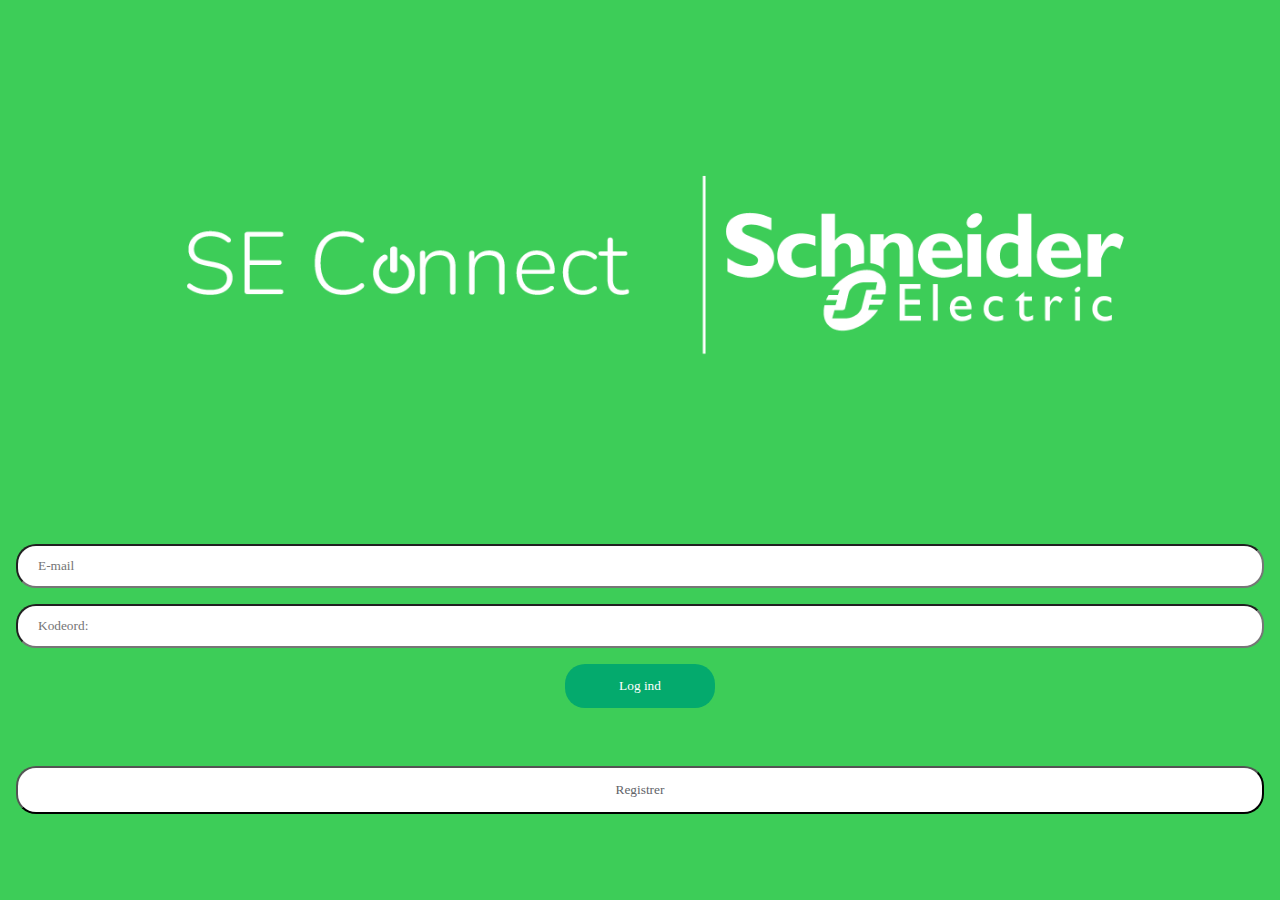
<file: login.html>
<!DOCTYPE html>
<html lang="da">
<head>
    <meta charset="UTF-8">
    <meta name="viewport" content="width=device-width, initial-scale=1.0">
    <title>Login</title>
    <script src="JS/login.js" defer></script>
    <link rel="stylesheet" href="styles.css">
</head>
<body class="login-body">
    <form id="loginForm">
        <div class="login-page">
            <div class="imgcontainer">
                <img src="billede/logo.png" alt="Schneider electrics logo" class="logo">
            </div>
            <div class="container2">
                <input type="text" placeholder="E-mail" id="email" required>
                <input type="password" placeholder="Kodeord:" id="password" required>
                <button type="button" class="log" onclick="validateLogin()">Log ind</button>
                <button type="button" class="reg" onclick="registerAlert()">Registrer</button>
            </div>
        </div>
    </form>
</body>
</html>
</file>
<file: styles.css>
* {
  box-sizing: border-box;
  padding: 0;
  font-family: Arial Rounded MT;
}

* {
  box-sizing: border-box;
  padding: 0;
  margin: 0;
}

/* header */
header {
  background-color: #3DCD58;
}

/* styling af søgefunktion*/
form.example input[type=text] {
  padding: 10px;
  font-size: 15px;
  border:#707070;
  border-radius: 50px;
  float: left;
  width: 80%;
  background: #f1f1f1;
}

/* Style the submit button */
form.example button {
  float: left;
  width: 20%;
  padding: 5px;
  background-color: transparent;
  color: white;
  font-size: 30px;
  border:#3DCD58;
  cursor: pointer;
}


form.example::after {
  content: "";
  clear: both;
  display: table;
}

.container {
  display: flex;
  justify-content: space-between;
  align-items: center;
  padding: 20px;
  background-color: #3DCD58;
}

.menu {
  list-style-type: none;
  padding: 0;
  margin: 0;
}

.menu li {
  display: inline;
}

.menu li a {
  padding: 5px;
  text-decoration: none;
  color: #7A7A79;
}

.sidebar {
  height: 100%;
  width: 0;
  position: fixed; 
  z-index: 1;
  top: 0;
  left: 0;
  background-color: #00952F;
  overflow-x: hidden;
  padding-top: 60px;
  transition: 0.5s;
}

.sidebar a {
  padding: 10px;
  text-decoration: none;
  font-size: 25px;
  color: white;
  display: block;
  transition: 0.3s;
}

.sidebar a:hover {
  color: #f1f1f1;
  
}

.closebtn {
  position: absolute; 
  top: 0;
  right: 25px; 
  font-size: 36px;
  margin-left: 50px;
}

.openbtn {
  font-size: 45px;
  cursor: pointer;
  background-color: #3DCD58;
  color: white;
  padding: 10px 15px;
  border: none;
}

.openbtn:hover {
  background-color: #3DCD58;
}

.search-btn {
  font-size: 20px;
  font-family: Arial Rounded MT;
  cursor: pointer;
  background-color: #009530;
  color: white;
  padding: 10px 15px;
  border: none;
}

.search-btn:hover {
  background-color: #3DCD58;
}




/*styling for container buttons */
.main {
  display: flex;
  flex-direction: column; 
  gap: 5px;
  margin: 14px;
}

.main .main-btn {
  font-size: 25px;
  font-family: Arial Rounded MT;
  color: white;
  text-align: center;
  padding: 25px;
  border-radius: 20px;
  background-color: #009530;
  border: 0px;
  margin: 20px;
  text-decoration: none; /* Fjerner understregning fra links */
  display: inline-block; /* Sørg for, at links opfører sig som blokkelementer */
}

.main .main-btn:hover {
  background-color: #3DCD58;
}




/* footer */
footer {
  display: grid;
  background-color: #7A7A79;
  justify-items: center; 
  align-items: center; 
  gap: 5px;
  grid-template-columns: repeat(3, 1fr);
  grid-template-rows: 3fr;
  position: relative; 
  margin-top: 50px; 
  width: 100%; 
}

footer a {
  text-decoration: none;
  padding: 10px;
  color: white;
  margin: 30px;
  font-size: 45px; 
}


@media only screen and (max-width: 1200px) {
  footer {
    position: fixed;
    bottom: 0;
    width: 100%;
    height: 100px;
  }
  footer a {
    text-decoration: none;
    padding: 10px;
    color: white;
    margin: 30px;
    font-size: 35px; 
  }
  footer a:hover {
    color: black; /* Ændrer farven til gul ved hover */
  }
}






/* Login styling */
.login-body {
  background-color:#3DCD58; 
  
}


.container2 input[type=text], 
.container2 input[type=password] {
  width: 100%;
  font-family: Arial Rounded MT;
  background-color: white;
  padding: 12px 20px;
  margin: 8px 0;
  display: inline-block;
  border-radius: 20px;
  box-sizing: border-box;
}

.container2 button {
  background-color: #04AA6D;
  color: white;
  padding: 14px 20px;
  margin: 8px 0;
  border-radius: 20px;
  cursor: pointer;
  width: 100%;
}

/* Specifik styling for log-knappen */
.container2 button.log {
  font-family: Arial Rounded MT;
  background-color: #04AA6D;
  justify-content: center;
  color: white;
  padding: 14px 20px;
  margin: 8px auto; 
  border: none;
  cursor: pointer;
  width: 150px;
  display: block;
}


.container2 button.reg {
  background-color: white;
  font-family: Arial Rounded MT;
  color: #626469;
  margin-top: 50px;
  padding: 14px 20px;
  border-radius: 20px;
  cursor: pointer;
  width: 100%;
}


.container2 button:hover {
  opacity: 0.8;
}


.imgcontainer {
  text-align: center;
  margin: 24px 0 12px 0;
}

.logo {
  width: 80%;
  border-radius: 50%;
  margin-top: 100px;
}


.container2 {
  padding: 16px;
  margin-top: 100px;
}


/*popup og telefon-ikon*/

.container3 {
  display: flex;
  justify-content: flex-end; /* Placerer knappen i højre side */
  margin-right: 40px;
  margin-top: 20px;
}

.telefon {
  background-color: black;
  border-radius: 100%;
  border: none;
  cursor: pointer;
  padding: 10px;
}

.telefon i {
  font-size: 40px; /* Juster størrelsen efter behov */
  color: white; /* Juster farven efter behov */
}

/* Popup */
.popup {
  position: fixed;
  top: 40%;
  left: 50%;
  transform: translate(-50%, -50%);
  display: none;
  width: 300px; 
  background-color:#7A7A79; 
  color: white; 
  text-align: center;
  padding: 20px; 
  box-shadow: 0 0 10px rgba(0, 0, 0, 0.1); 
  z-index: 1;
}

.popup.show {
  display: block;
}

.popup .popup-content {
  margin: 20px 0;
}

.ring-knap {
  background-color: #4CAF50; 
  margin-top: 20px;
  color: white; 
  padding: 10px 20px;
  border: none;
  border-radius: 5px;
  cursor: pointer;
  font-size: 16px;
}

.ring-knap:hover {
  background-color: #45a049; 
}

.bagrundfarve {
  background-color: white; 
  color: black;
  padding: 20px;
  border-radius: 20px;
}

.ring {
  padding-bottom: 10px;
}

.close {
  position: absolute; 
  top: 10px; 
  right: 15px; 
  color: black; 
  font-size: 35px; 
  cursor: pointer; 
}


/* styling af senest spørgsmål*/

.header3 {
  color: black;
  padding: 30px;
}

.question {
  display: flex;
  align-items: center;
  margin-bottom: 20px; 
}

.senest {
  margin: 5px 10px;
  padding: 0;
  flex-grow: 1;
  color: black; 
  font-size: 20px;
}

.next {
  background-color: transparent;
  border: none;
  cursor: pointer;
  color: #818286;
  font-size: 35px;
}

.next:hover {
  text-decoration: underline;
  color: #707070;
}

.line2 {
  border: 0;
  height: 1px;
  background-color: #ccc; 
  margin: 20px 0; 
  width: 100%; 
  box-sizing: border-box; 
}





/* styling af tilføj spørgsmål*/
.header2 {
  color: black;
  display: flex;
  align-items: center;
  padding: 30px;
}

.nysporgs {
  margin: 0;
  padding: 0;
  flex-grow: 1;
  color: black; 
  font-size: 30px;
}

.backButton {
  background-color: transparent;
  border: none;
  cursor: pointer;
  color: #4C4B4B; 
  margin-right: 15px; 
  font-size: 35px;
}

.backButton:hover {
  text-decoration: underline;
  color: #707070; 
}

.tilfoj1 {
  padding-left: 35px;
  margin-top: 15px;
  
}

.inputField2 {
  width: 280px; 
  height: 30px; 
  margin-left: 36px; 
  margin-top: 25px;
}

.productList {
  width: 280px; 
  height: 30px; 
  margin-left: 36px; 
  margin-top: 25px;
  font-size: 15px;
}



.tilfojknap {
  width: 120px;
  height: 40px;
  border-radius: 25px;
  border: none;
  color: white;
  background-color: #009530;
  font-size: 20px;
}

.tilfojknap:hover {
  background-color:#707070; /* Baggrundsfarve ved hover */
}

.rykned {
  margin-top: 25px;
  margin-left: 35px;
}


/* styling af profilside*/
.profilbild  {
  border-radius: 50%;
  justify-content: space-between;
  width: 130px;
}

.container5 {
  display: flex;
  justify-content: center;
  align-items: center;
  height: 25vh; /* Gør containeren høj nok til at vise lodret centrering */
  
}

.container6 {
  display: flex;
  flex-direction: column; /* Sørger for, at kasserne er stablet lodret */
  justify-content: center;
  align-items: center;
  margin-top: -5;
}

.kasse {
  border: 1.5px solid black; /* Sort kant */
  color: #707070;
  border-radius: 15px;
  padding: 10px; /* Fyld mellem teksten og kanten */
  display: block; /* Ændret til block for at placere kasserne under hinanden */
  font-size: 15px;
  margin-bottom: 15px; /* Tilføjer mellemrum mellem kasserne */
  width: 340px; /* Fast bredde */
  height: 50px; /* Fast højde */
  text-align: left; /* Justerer teksten til venstre */
}


.knapper-container2 {
  display: flex;
    justify-content: center; /* Centrer knapperne vandret */
    width: 100%;
    margin-top: 10px; /* Tilføjer lidt mellemrum over knapperne */
    padding-bottom: 50px; /* Tilføjer luft nedenunder knapperne */
  
  
}

.knap4 {
  padding: 10px 35px;
  background-color:#00952F;
  border: none;
  border-radius: 20px;
  color: white;
  font-size: 15px;
  margin: 0 10px;
  cursor: pointer;
  
}


/* styling af chat funktion*/

.chat-container {
  max-width: 80%;
  background-color: #FFF8F8;
  border: 1px solid #000000;
  border-radius: 15px;
  padding: 10px;
  margin: 10px 0;
  display: flex;
  align-items: center;
}


.container-darker {
  max-width: 80%;
  background-color: #3DCD58;
  border: 1px solid white;
  border-radius: 15px;
  padding: 10px;
  margin: 10px 0;
  display: flex;
  align-items: center;
}


.container-7 {
  background-color: #ffffff;
  border: 1px solid #000000;
  border-radius: 5px;
  padding: 10px;
  margin: 50px auto;
  width: 50%;
  display: grid;
  grid-template-columns: 1fr;
  justify-content: center;
  align-items: center;
}

.time-left {
  color: white;
  margin-left: auto;
}

.chat-container img {
  max-width: 60px;
  width: 30%;
  margin-right: 20px;
  border-radius: 50%;
}

.right {
  max-width: 60px;
  width: 30%;
  margin-right: 20px;
  border-radius: 50%;
}

.chat-time-right {
  color: #aaa;
  margin-left: auto;
}



.svar {
  margin-top: 10px;
}

.container9 {
  position: relative;
  border-radius: 15px;
  padding: 10px;
  display: flex;
  align-items: center;
  width: 80%;
  margin: 10px 0;
}

.gem {
  font-size: 25px;
  
}

.chat-besked {
  display: flex;
  justify-content: flex-end;
  width: auto; 
  margin-left: auto; 
}

.chat-besked input {
  width: 200px;
  border-radius: 30px;
  height: 30px;
  font-size: 12px;
  padding: 5px;
  margin-right: 10px;
}

.chat-besked button {
  height: 30px;
  border-radius: 30px;
  background-color:#00952F;
  color: #fff;
  border: none;
  padding: 5px 10px;
  cursor: pointer;
}

.send-btn {
  width: 80px;
  border-radius: 30px;
  height: 30px;
  font-size: 12px;
  padding: 5px;
  margin-right: 0;
}



/* skærme mindre end 768px */
@media only screen and (max-width: 768px) {
  .container-7 {
    width: 90%;
  }

  .chat-container {
    max-width: 100%;
    padding: 8px;
    margin: 8px 0;
  }

  .chat-container img {
    max-width: 50px;
    margin-right: 10px;
  }

  .chat-besked input {
    width: 150px;
    font-size: 10px;
    padding: 10px;
    margin-right: 5px;
  }

  .send-btn {
    width: 60px;
    font-size: 15px;
    padding: 4px;
  }
}

/* skærme mindre end 480px */
@media only screen and (max-width: 480px) {
  .container-7 {
    width: 90%;
    padding: 5px;
  }

  .chat-container {
    padding: 5px;
  }

  .chat-container img {
    max-width: 40px;
    margin-right: 8px;
  }

  .chat-besked input {
    width: 120px;
    font-size: 8px;
    padding: 3px;
    margin-right: 3px;
  }

  .send-btn {
    width: 50px;
    font-size: 12px;
    padding: 3px;
  }
}










@media screen and (max-width: 300px) {
  span.psw {
    display: block;
    float: none;
  }
  .cancelbtn {
    width: 100%;
  }

  .container2 button.log {
    width: 150px;
  }
  .logo {
    width: 300px; 
    margin-top: 100px;
    border-radius: 50%;
  }

  .container2 {
    margin-top: 100px;
  }

  .container2 button.reg {
    margin-top: 120px;
  }
  footer {
    position: fixed;
    bottom: 0;
    width: 100%;
  }
 
}
</file>
